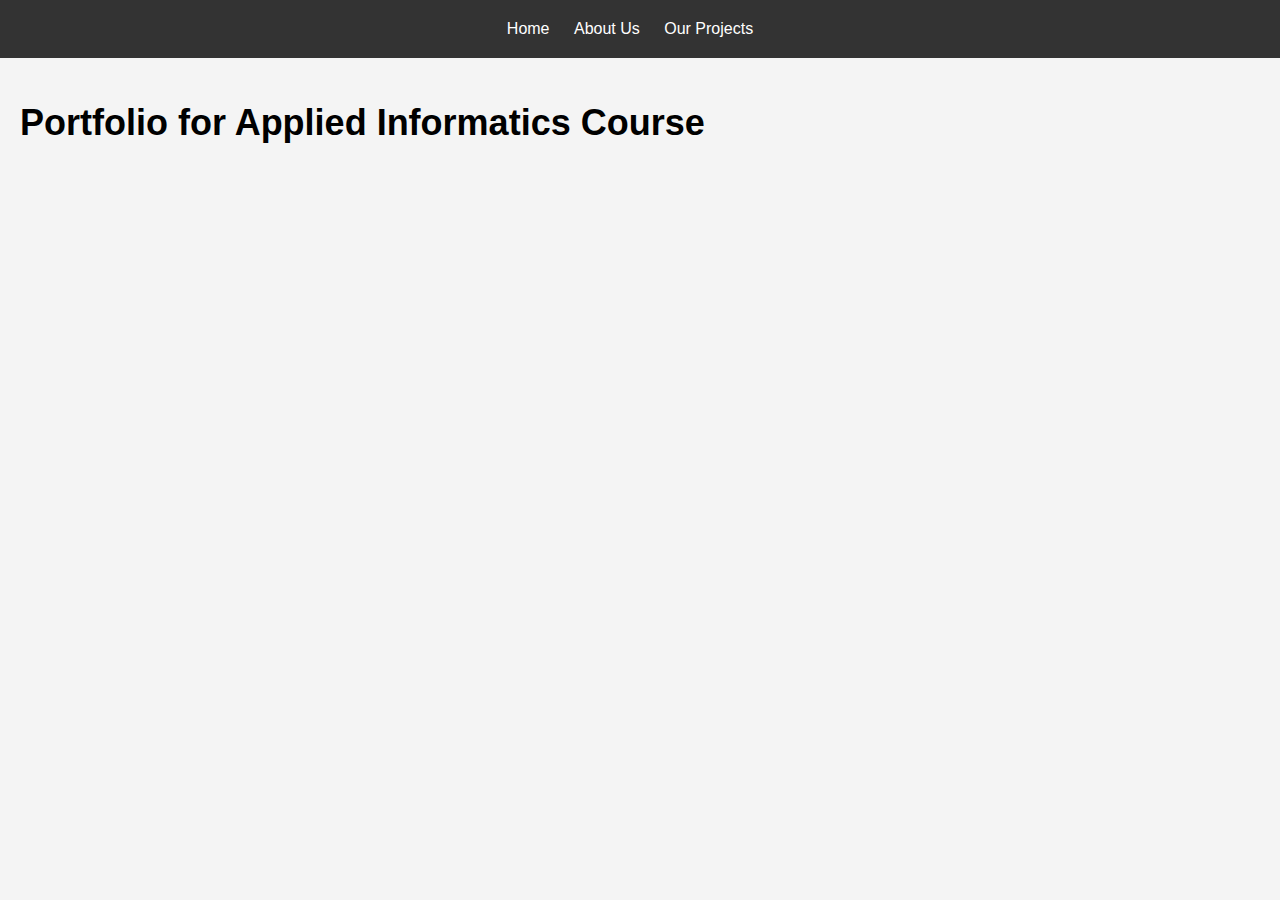
<file: index.html>
<!DOCTYPE html>
<html lang="en">
<head>
    <meta charset="UTF-8">
    <meta name="viewport" content="width=device-width, initial-scale=1.0">
    <title>Home - Portfolio</title>
    <link rel="stylesheet" href="styles.css">
</head>
<body>
    <header>
        <nav>
            <ul>
                <li><a href="index.html">Home</a></li>
                <li><a href="about.html">About Us</a></li>
                <li><a href="projects.html">Our Projects</a></li>
            </ul>
        </nav>
    </header>
    <main>
        <section>
            <h1>Portfolio for Applied Informatics Course</h1>
            <!-- Add any additional content for the home page here -->
        </section>
    </main>
</body>
</html>
</file>
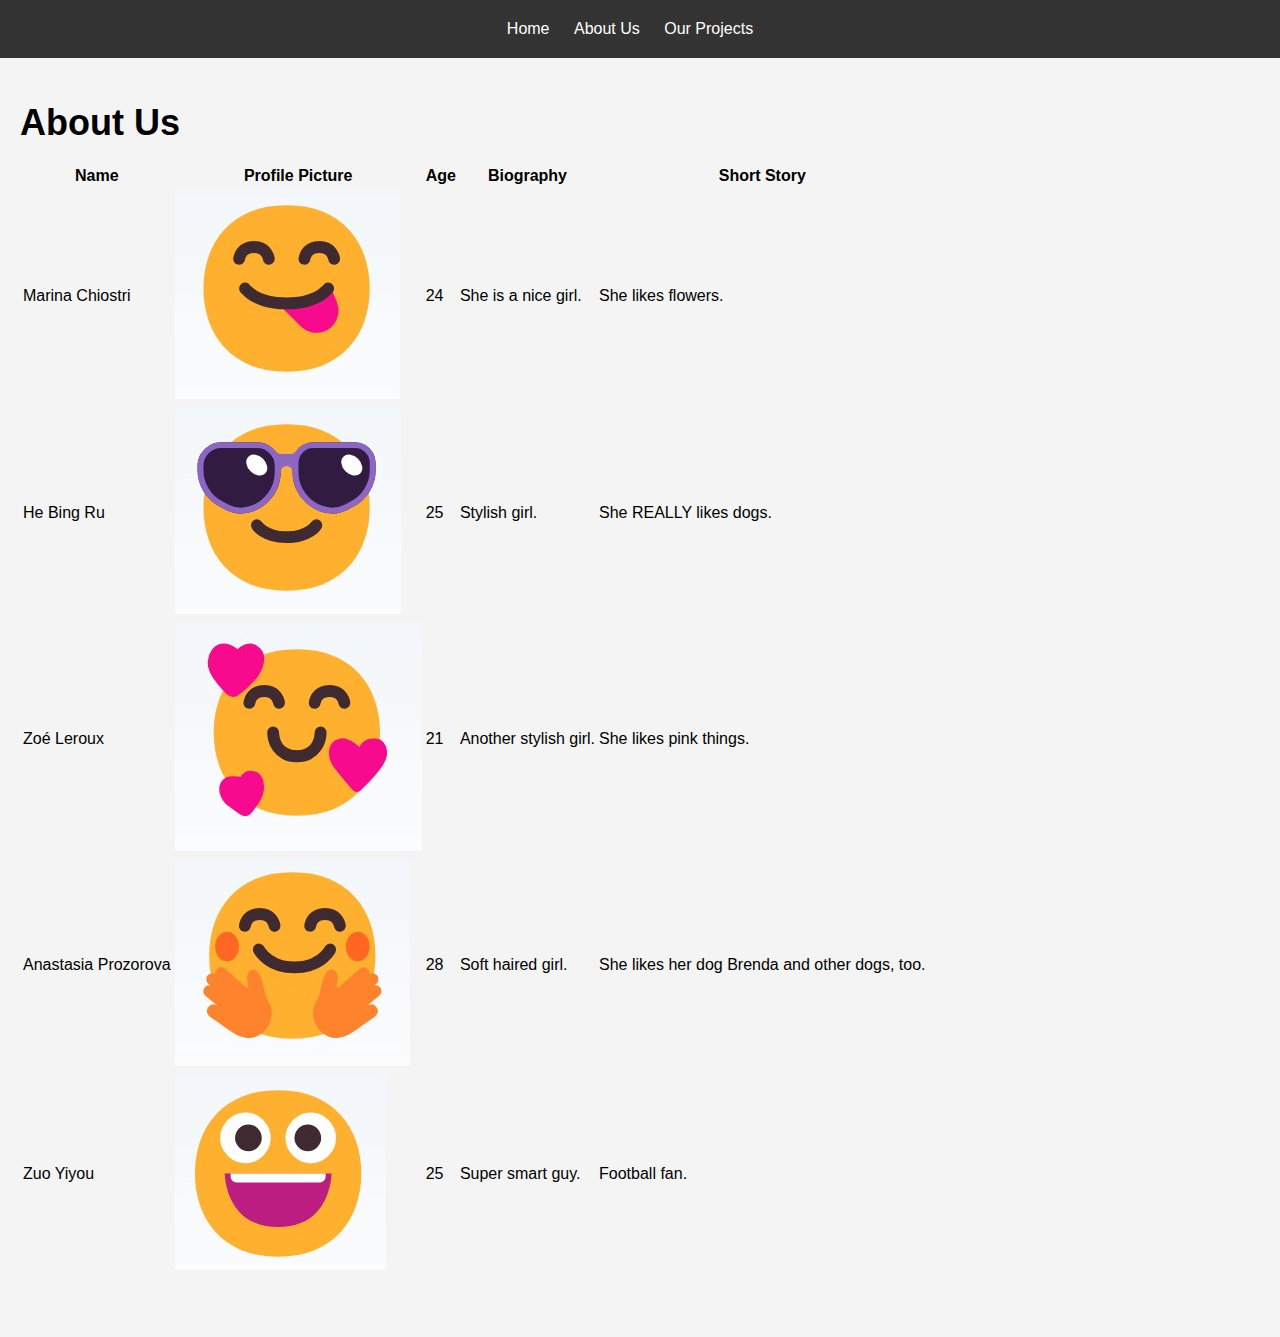
<file: about.html>
<!DOCTYPE html>
<html lang="en">
<head>
    <meta charset="UTF-8">
    <meta name="viewport" content="width=device-width, initial-scale=1.0">
    <title>About Us - Portfolio</title>
    <link rel="stylesheet" href="styles.css">
</head>
<body>
    <header>
        <nav>
            <ul>
                <li><a href="index.html">Home</a></li>
                <li><a href="about.html">About Us</a></li>
                <li><a href="projects.html">Our Projects</a></li>
            </ul>
        </nav>
    </header>
    <main>
        <section>
            <h1>About Us</h1>
            <table>
                <tr>
                    <th>Name</th>
                    <th>Profile Picture</th>
                    <th>Age</th>
                    <th>Biography</th>
                    <th>Short Story</th>
                </tr>
                <tr>
                    <td>Marina Chiostri</td>
                    <td><img src="WhatsApp Image 2024-04-05 at 17.11.12.jpeg" alt="Marina Chiostri"></td>
                    <td>24</td>
                    <td>She is a nice girl.</td>
                    <td>She likes flowers.</td>
                </tr>
                <tr>
                    <td>He Bing Ru</td>
                    <td><img src="WhatsApp Image 2024-04-05 at 17.11.11.jpeg" alt="He Bing Ru"></td>
                    <td>25</td>
                    <td>Stylish girl.</td>
                    <td>She REALLY likes dogs.</td>
                </tr>
                <tr>
                    <td>Zoé Leroux</td>
                    <td><img src="WhatsApp Image 2024-04-05 at 17.11.09.jpeg" alt="Zoé Leroux"></td>
                    <td>21</td>
                    <td>Another stylish girl.</td>
                    <td>She likes pink things.</td>
                </tr>
                <tr>
                    <td>Anastasia Prozorova</td>
                    <td><img src="WhatsApp Image 2024-04-05 at 17.11.10.jpeg" alt="Anastasia Prozorova"></td>
                    <td>28</td>
                    <td>Soft haired girl.</td>
                    <td>She likes her dog Brenda and other dogs, too.</td>
                </tr>
                  <tr>
                    <td>Zuo Yiyou</td>
                    <td><img src="WhatsApp Image 2024-04-05 at 17.11.11 (1).jpeg" alt="Zuo Yiyou"></td>
                    <td>25</td>
                    <td>Super smart guy.</td>
                    <td>Football fan.</td>
                </tr>
            </table>
        </section>
    </main>
</body>
</html>
</file>
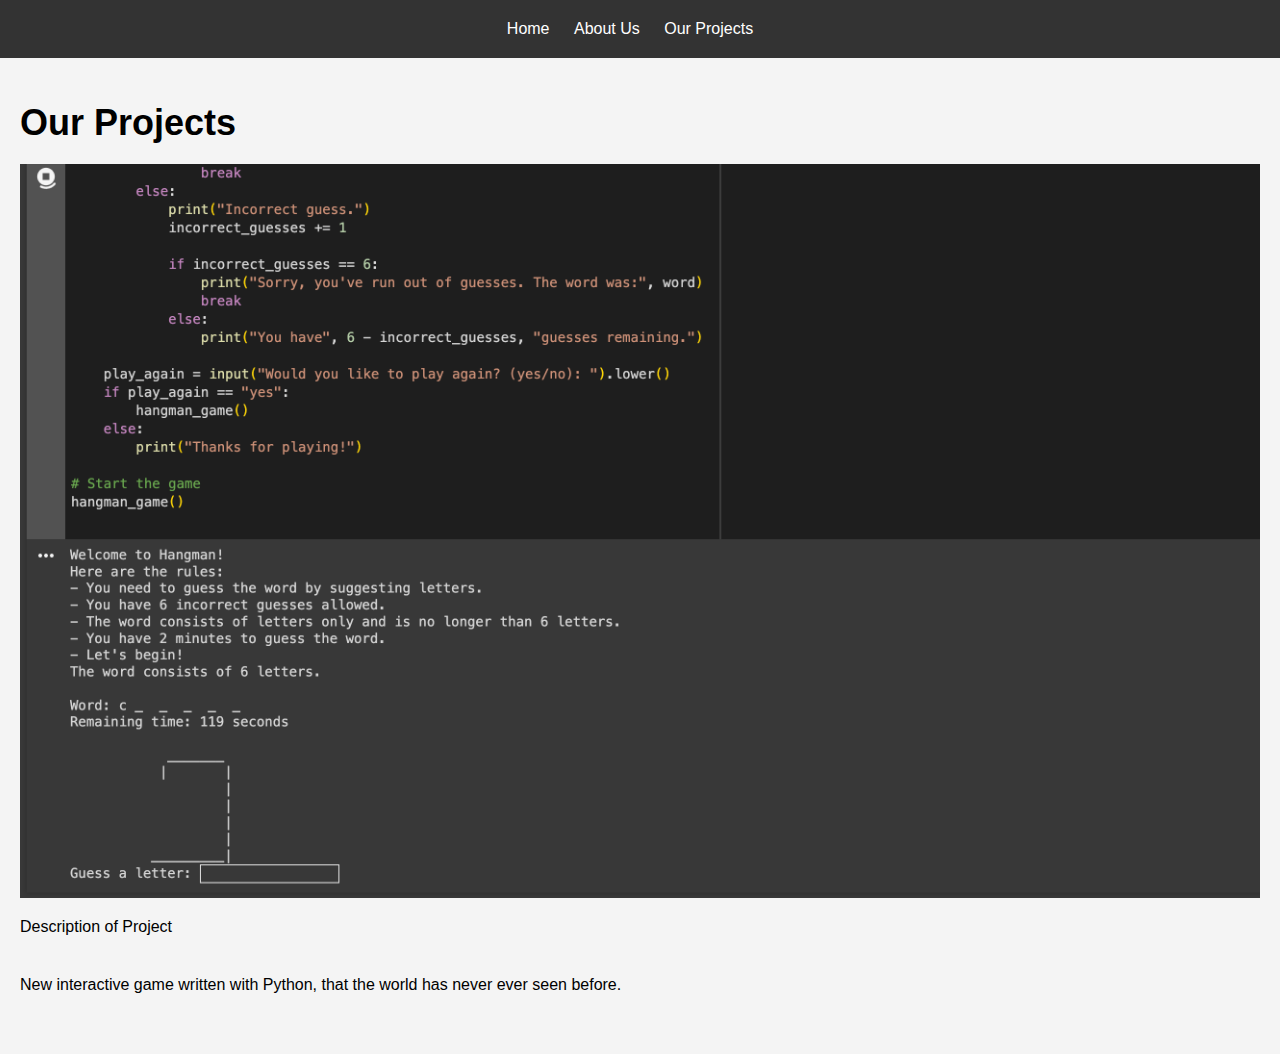
<file: projects.html>
<!DOCTYPE html>
<html lang="en">
<head>
    <meta charset="UTF-8">
    <meta name="viewport" content="width=device-width, initial-scale=1.0">
    <title>Our Projects - Portfolio</title>
    <link rel="stylesheet" href="styles.css">
    <style>
        .project img {
            width: 100%;
            height: auto;
        }
    </style>
</head>
<body>
    <header>
        <nav>
            <ul>
                <li><a href="index.html">Home</a></li>
                <li><a href="about.html">About Us</a></li>
                <li><a href="projects.html">Our Projects</a></li>
            </ul>
        </nav>
    </header>
    <main>
        <section>
            <h1>Our Projects</h1>
            <div class="project">
                <img src="Screenshot 2024-04-05 at 17.20.09.png" alt="Project HangMan">
                <p>Description of Project</p>
            </div>
            <p>New interactive game written with Python, that the world has never ever seen before.</p>
        </section>
    </main>
</body>
</html>
</file>
<file: styles.css>
/* styles.css */

/* General styles */
body {
    font-family: Arial, sans-serif;
    margin: 0;
    padding: 0;
    background-color: #f4f4f4;
}

header {
    background-color: #333;
    color: #fff;
    padding: 20px 0;
}

nav ul {
    list-style-type: none;
    margin: 0;
    padding: 0;
    text-align: center;
}

nav ul li {
    display: inline;
    margin-right: 20px;
}

nav ul li a {
    color: #fff;
    text-decoration: none;
}

main {
    padding: 20px;
}

section {
    margin-bottom: 40px;
}

h1 {
    font-size: 36px;
    margin-bottom: 20px;
}

/* Home page specific styles */
.home-header {
    background-image: url('home-bg.jpg');
    background-size: cover;
    color: #fff;
    padding: 100px 0;
    text-align: center;
}

.home-header h1 {
    font-size: 48px;
}

/* About Us page specific styles */
.member {
    margin-bottom: 40px;
}

.member img {
    border-radius: 50%;
    margin-bottom: 10px;
}

/* Our Projects page specific styles */
.project {
    margin-bottom: 40px;
}

.project img {
    max-width: 100%;
    height: auto;
}
</file>
